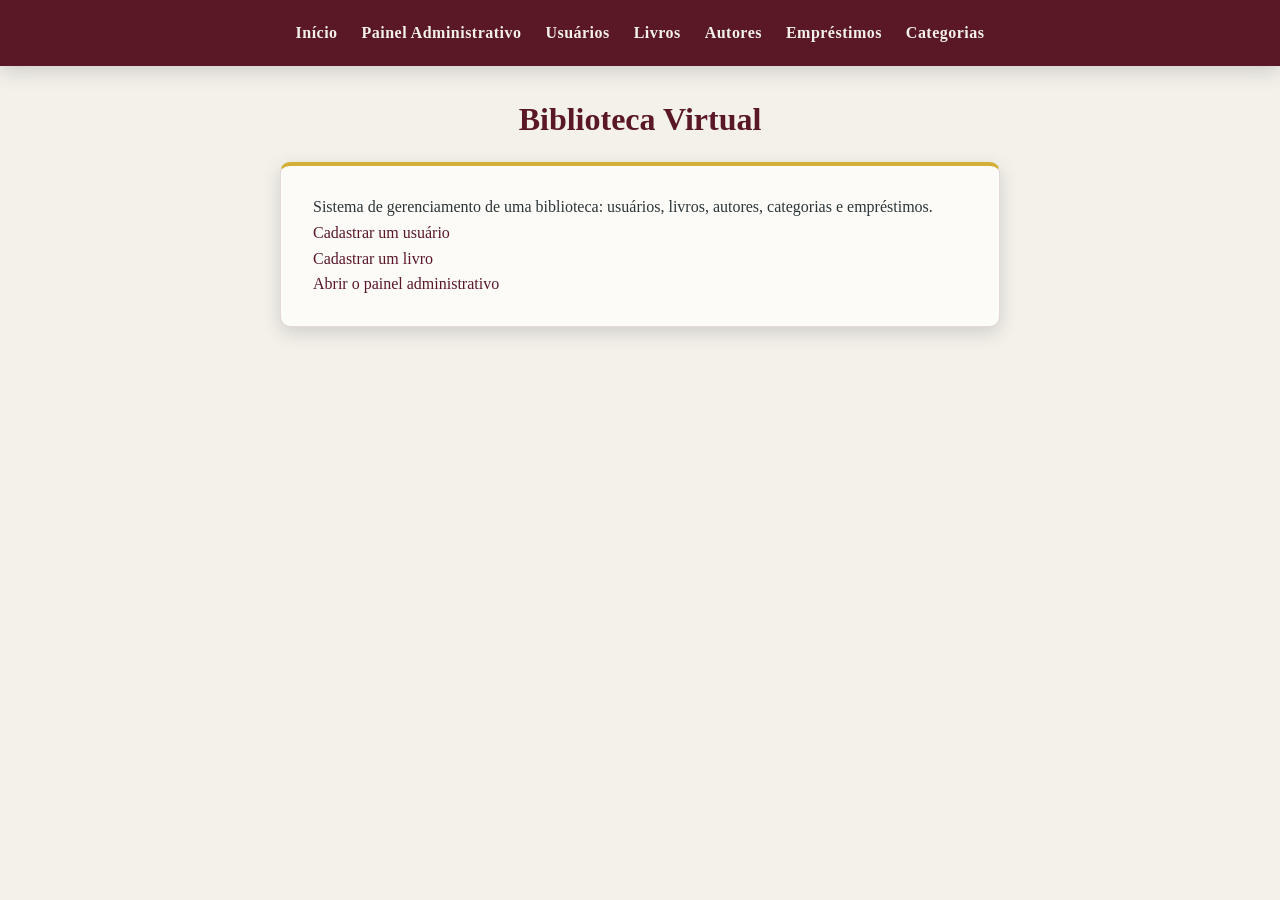
<file: index.html>
<!DOCTYPE html>
<html lang="pt-BR">
<head>
    <meta charset="UTF-8">
    <meta name="viewport" content="width=device-width, initial-scale=1.0">
    <meta http-equiv="refresh" content="0; url=src/index.html">
    <title>Biblioteca Virtual</title>
</head>
<body>
    <p>Redirecionando para <a href="src/index.html">src/index.html</a>...</p>
    <script>window.location.replace('src/index.html');</script>
</body>
</html>
</file>
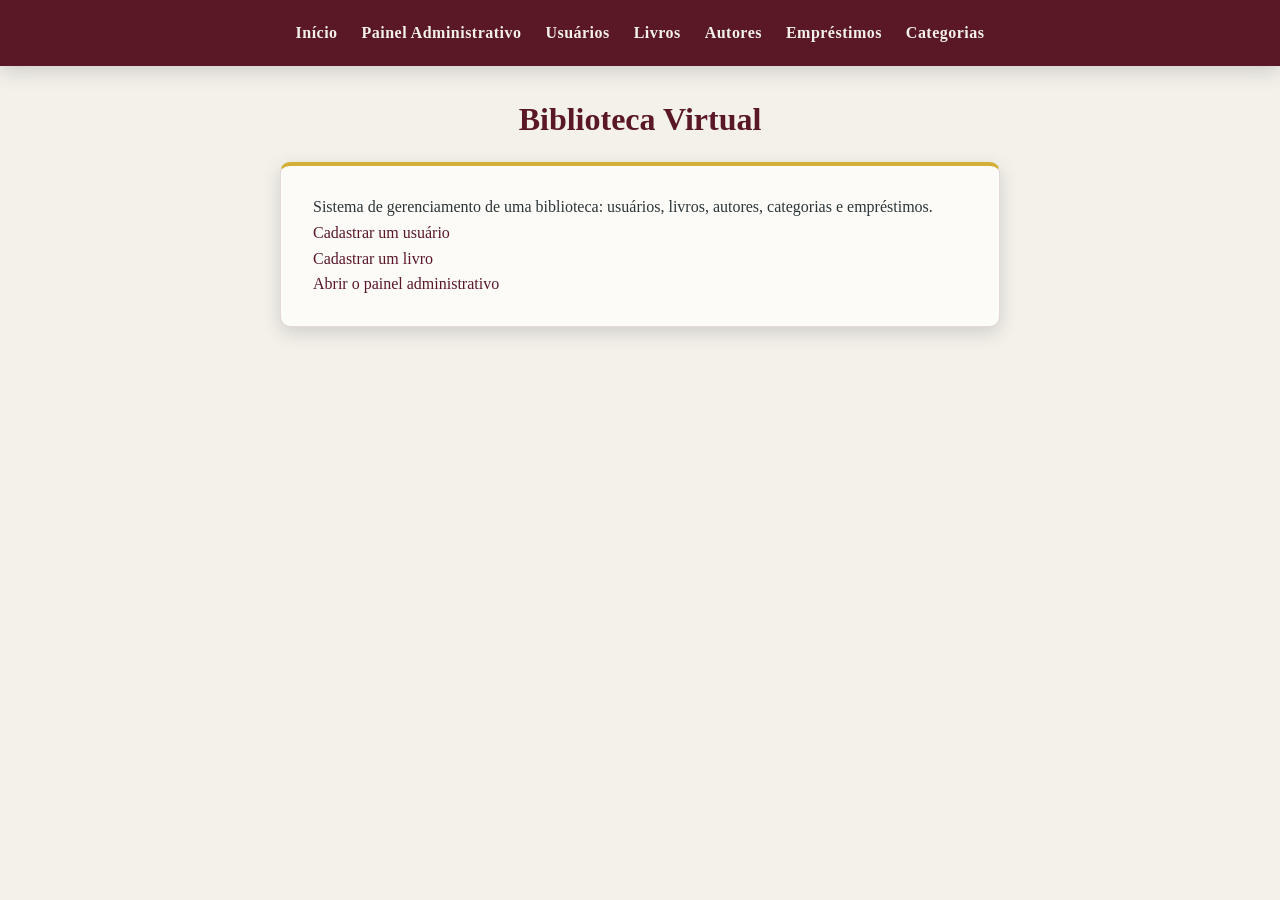
<file: src/index.html>
<!DOCTYPE html>
<html lang="pt-BR">
<head>
    <meta charset="UTF-8">
    <meta name="viewport" content="width=device-width, initial-scale=1.0">
    <meta name="description" content="Página inicial da Biblioteca Virtual">
    <title>Biblioteca Virtual | Início</title>
</head>
<body>

    <menutpi2>

        <nav>
            <a href="index.html">Início</a>
            <a href="admin.html">Painel Administrativo</a>
            <a href="www/usuario.html">Usuários</a>
            <a href="www/livro.html">Livros</a>
            <a href="www/autor.html">Autores</a>
            <a href="www/emprestimo.html">Empréstimos</a>
            <a href="www/categoria.html">Categorias</a>
        </nav>

    </menutpi2>

    <h1>Biblioteca Virtual</h1>

    <tpi2>

        <p>
            Sistema de gerenciamento de uma biblioteca: usuários, livros,
            autores, categorias e empréstimos.
        </p>

        <br>

        <p>
            <a href="www/usuario.html">Cadastrar um usuário</a>
        </p>

        <p>
            <a href="www/livro.html">Cadastrar um livro</a>
        </p>

        <p>
            <a href="admin.html">Abrir o painel administrativo</a>
        </p>

    </tpi2>

    <script src="js/tpi2-ui.js" defer></script>

</body>

</html>
</file>
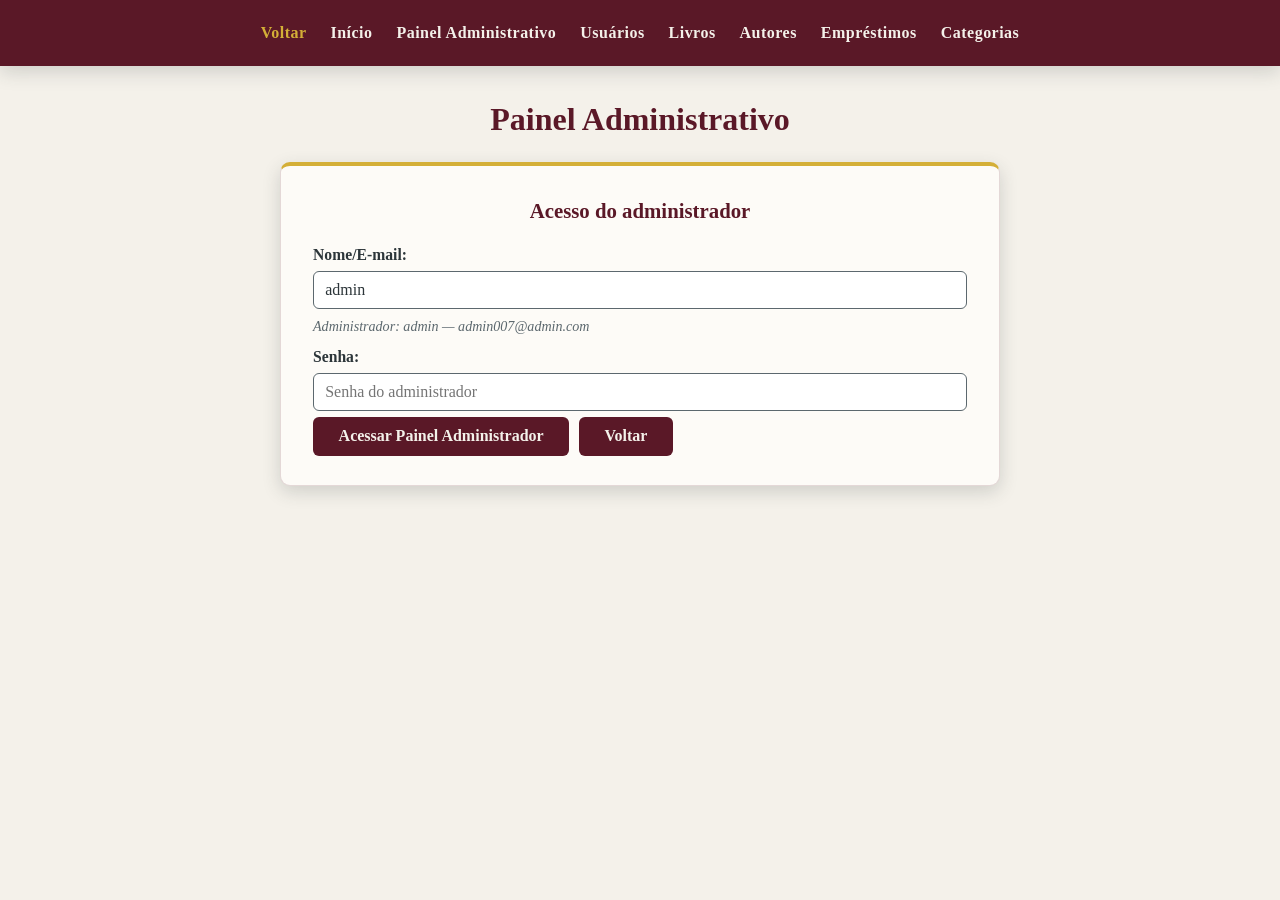
<file: src/admin.html>
<!DOCTYPE html>
<html lang="pt-BR">
<head>
    <meta charset="UTF-8">
    <meta name="viewport" content="width=device-width, initial-scale=1.0">
    <meta name="description" content="Painel administrativo da Biblioteca Virtual">
    <title>Painel Administrativo | Biblioteca Virtual</title>
</head>
<body>

    <menutpi2>

        <nav>
            <a href="index.html">Início</a>
            <a href="admin.html">Painel Administrativo</a>
            <a href="www/usuario.html">Usuários</a>
            <a href="www/livro.html">Livros</a>
            <a href="www/autor.html">Autores</a>
            <a href="www/emprestimo.html">Empréstimos</a>
            <a href="www/categoria.html">Categorias</a>
        </nav>

    </menutpi2>

    <h1>Painel Administrativo</h1>

    <tpi2 id="tpi2-login">

        <h2>Acesso do administrador</h2>

        <form id="formLoginAdmin">

            <p>
                <label for="loginAdmin">Nome/E-mail:</label>
                <input type="text" id="loginAdmin" name="usuario" value="admin" autocomplete="username">
            </p>

            <p class="tpi2-dica">Administrador: admin — admin007@admin.com</p>

            <p>
                <label for="senhaAdmin">Senha:</label>
                <input type="password" id="senhaAdmin" name="senha" autocomplete="current-password" placeholder="Senha do administrador">
            </p>

            <p class="tpi2-acoes">
                <button type="submit" id="btnEntrarAdmin">Acessar Painel Administrador</button>
                <button type="button" id="btnVoltarLogin">Voltar</button>
            </p>

        </form>

    </tpi2>

    <tpi2 id="tpi2-painel" hidden>

        <p>As ações do painel são exibidas apenas para o administrador.</p>

        <br>

        <p>
            <a href="www/usuario.html">Cadastrar usuário</a>
        </p>

        <p>
            <a href="www/livro.html">Cadastrar livro</a>
        </p>

        <p>
            <a href="www/autor.html">Cadastrar autor</a>
        </p>

        <p>
            <a href="www/emprestimo.html">Registrar empréstimo</a>
        </p>

        <p>
            <a href="www/categoria.html">Cadastrar categoria</a>
        </p>

        <p class="tpi2-acoes">
            <button type="button" id="btnSairAdmin">Encerrar sessão</button>
        </p>

    </tpi2>

    <script src="js/tpi2-ui.js" defer></script>
    <script src="js/admin.js" defer></script>

</body>

</html>
</file>
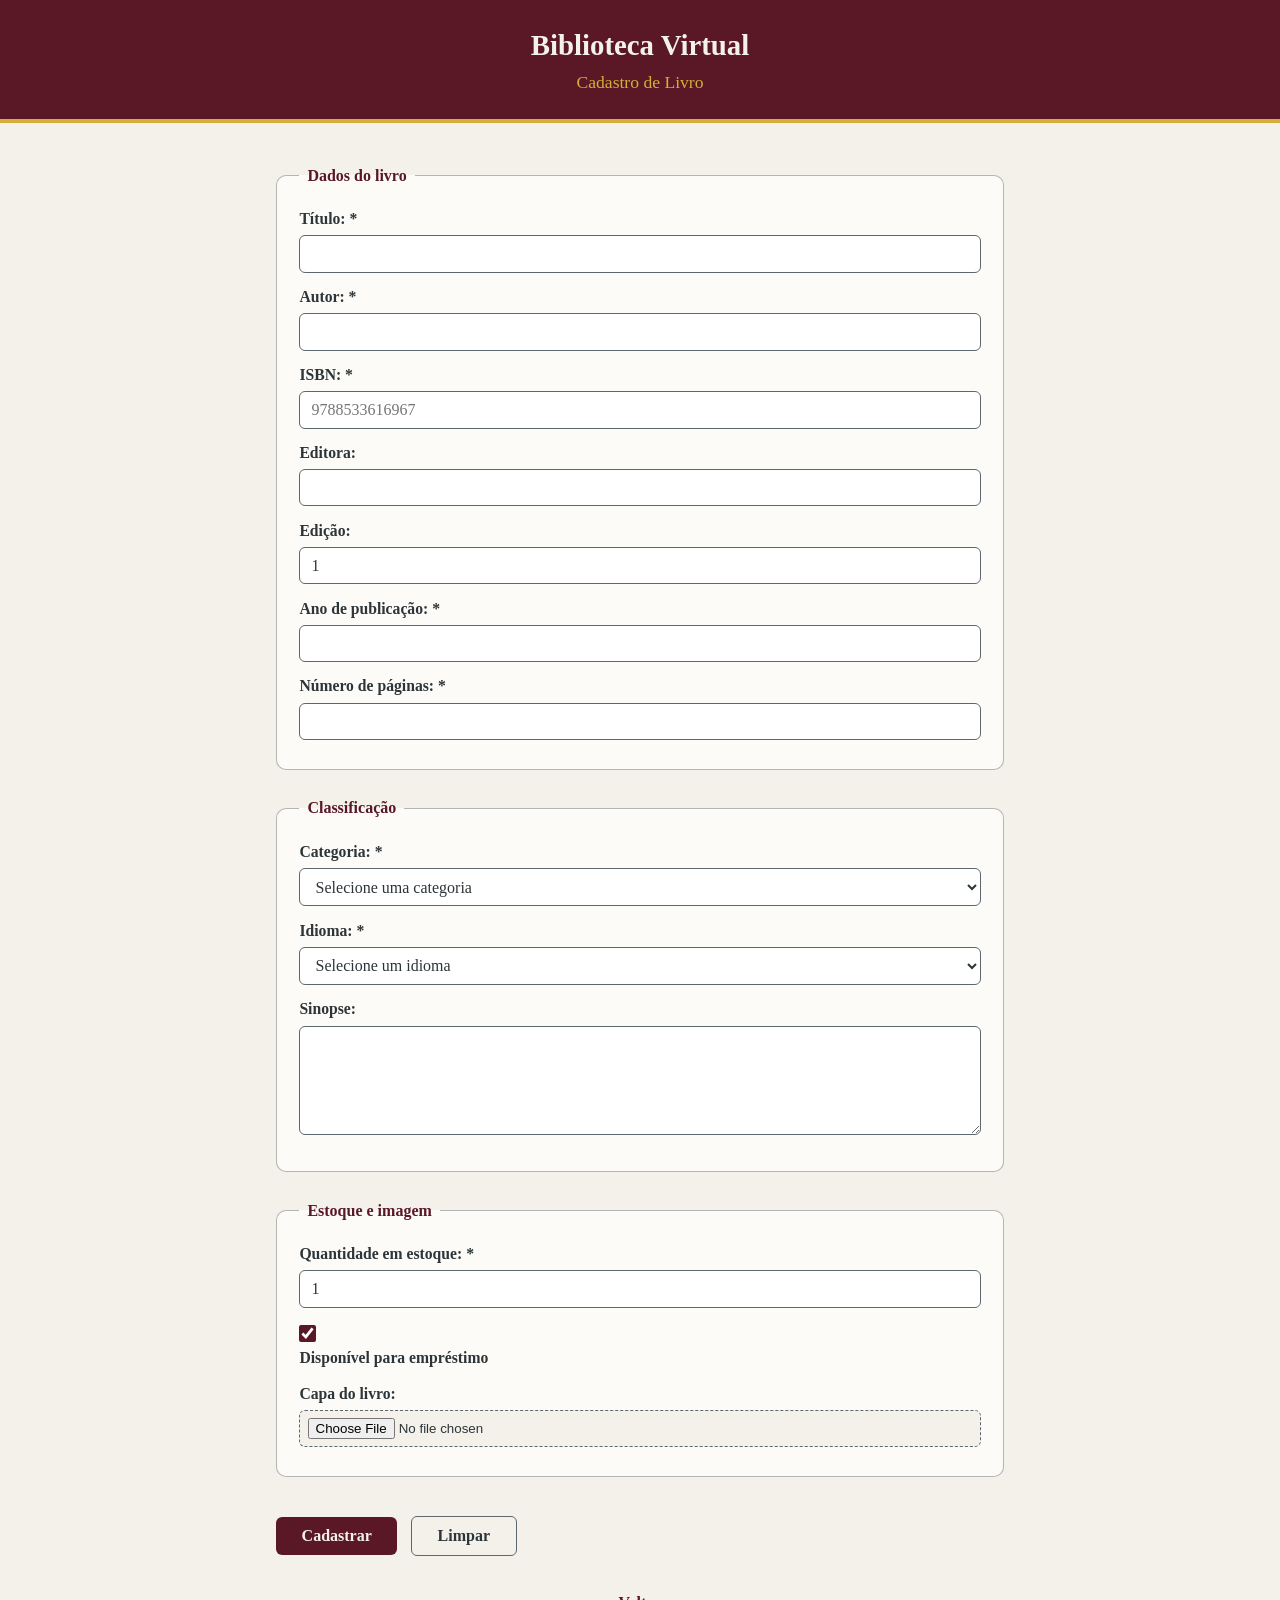
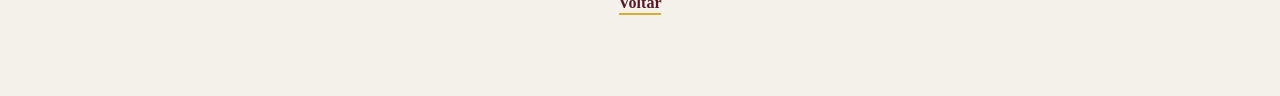
<file: src/www/livro.html>
<!DOCTYPE html>
<html lang="pt-BR">
<head>
    <meta charset="UTF-8">
    <meta name="viewport" content="width=device-width, initial-scale=1.0">
    <meta name="description" content="Formulário de cadastro de livros da Biblioteca Virtual">
    <title>Cadastro de Livro | Biblioteca Virtual</title>
</head>
<body>
    <header>
        <h1>Biblioteca Virtual</h1>
        <h2>Cadastro de Livro</h2>
    </header>

    <main>
        <form action="../php/livro.php" method="post" enctype="multipart/form-data">

            <fieldset>
                <legend>Dados do livro</legend>

                <p>
                    <label for="titulo">Título: *</label>
                    <input type="text" id="titulo" name="titulo" maxlength="200" required>
                </p>

                <p>
                    <label for="autor">Autor: *</label>
                    <input type="text" id="autor" name="autor" maxlength="150" required>
                </p>

                <p>
                    <label for="isbn">ISBN: *</label>
                    <input type="text" id="isbn" name="isbn" maxlength="13" inputmode="numeric"
                           pattern="([0-9]{10}|[0-9]{13})"
                           title="Informe apenas os dígitos do ISBN (10 ou 13), sem o hífen."
                           placeholder="9788533616967" required>
                </p>

                <p>
                    <label for="editora">Editora:</label>
                    <input type="text" id="editora" name="editora" maxlength="100">
                </p>

                <p>
                    <label for="edicao">Edição:</label>
                    <input type="number" id="edicao" name="edicao" min="1" max="50" step="1" value="1">
                </p>

                <p>
                    <label for="ano_publicacao">Ano de publicação: *</label>
                    <input type="number" id="ano_publicacao" name="ano_publicacao" min="1500" max="2100" step="1" required>
                </p>

                <p>
                    <label for="numero_paginas">Número de páginas: *</label>
                    <input type="number" id="numero_paginas" name="numero_paginas" min="1" max="20000" step="1" required>
                </p>
            </fieldset>

            <fieldset>
                <legend>Classificação</legend>

                <p>
                    <label for="categoria">Categoria: *</label>
                    <select id="categoria" name="categoria" required>
                        <option value="">Selecione uma categoria</option>
                        <option value="ficcao">Ficção</option>
                        <option value="nao-ficcao">Não-ficção</option>
                        <option value="tecnico">Técnico / Acadêmico</option>
                        <option value="infantil">Infantil</option>
                        <option value="biografia">Biografia</option>
                        <option value="poesia">Poesia</option>
                        <option value="hq">HQ e Graphic Novel</option>
                        <option value="autoajuda">Autoajuda</option>
                    </select>
                </p>

                <p>
                    <label for="idioma">Idioma: *</label>
                    <select id="idioma" name="idioma" required>
                        <option value="">Selecione um idioma</option>
                        <option value="pt-BR">Português</option>
                        <option value="en">Inglês</option>
                        <option value="es">Espanhol</option>
                        <option value="fr">Francês</option>
                        <option value="de">Alemão</option>
                        <option value="outro">Outro</option>
                    </select>
                </p>

                <p>
                    <label for="sinopse">Sinopse:</label>
                    <textarea id="sinopse" name="sinopse" rows="5" maxlength="1000"></textarea>
                </p>
            </fieldset>

            <fieldset>
                <legend>Estoque e imagem</legend>

                <p>
                    <label for="estoque">Quantidade em estoque: *</label>
                    <input type="number" id="estoque" name="estoque" min="0" max="9999" step="1" value="1" required>
                </p>

                <p>
                    <input type="checkbox" id="disponivel_emprestimo" name="disponivel_emprestimo" value="1" checked>
                    <label for="disponivel_emprestimo">Disponível para empréstimo</label>
                </p>

                <p>
                    <label for="capa">Capa do livro:</label>
                    <input type="file" id="capa" name="capa" accept="image/png,image/jpeg,image/webp">
                </p>
            </fieldset>

            <p>
                <button type="submit">Cadastrar</button>
                <button type="reset">Limpar</button>
            </p>
        </form>
    </main>
    <script src="../js/tpi2-ui.js" defer></script>
</body>
</html>
</file>
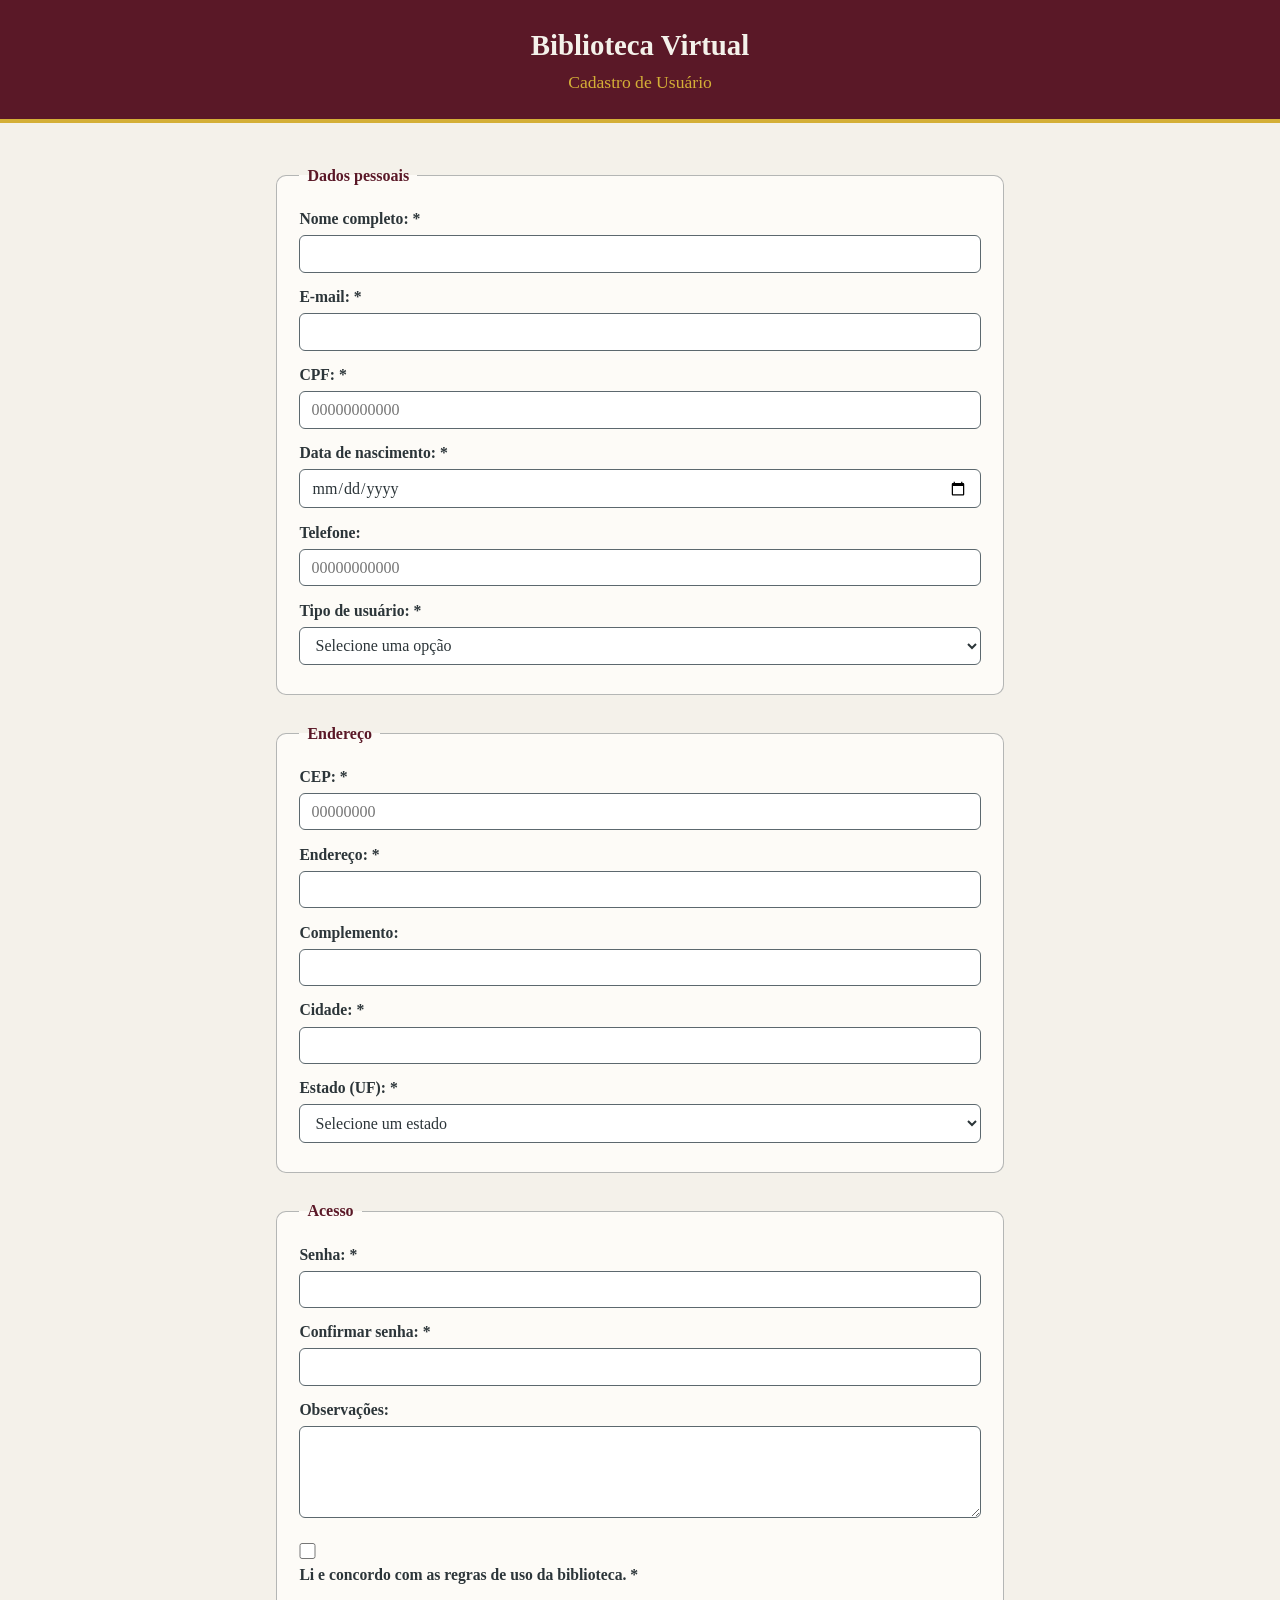
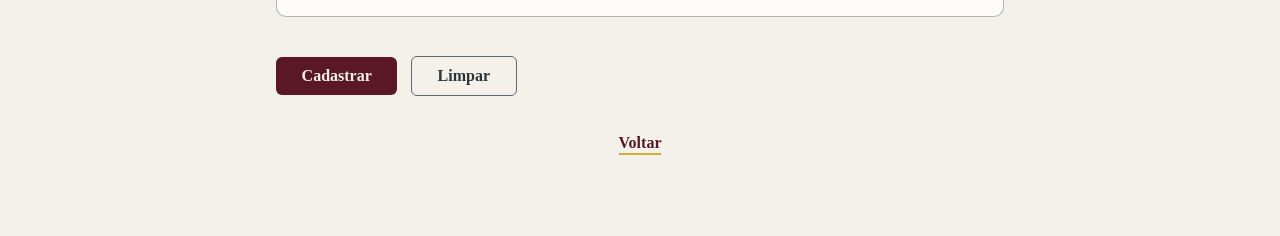
<file: src/www/usuario.html>
<!DOCTYPE html>
<html lang="pt-BR">
<head>
    <meta charset="UTF-8">
    <meta name="viewport" content="width=device-width, initial-scale=1.0">
    <meta name="description" content="Formulário de cadastro de usuário da Biblioteca Virtual">
    <title>Cadastro de Usuário | Biblioteca Virtual</title>
</head>
<body>
    <header>
        <h1>Biblioteca Virtual</h1>
        <h2>Cadastro de Usuário</h2>
    </header>

    <main>
        <form action="../php/usuario.php" method="post">

            <fieldset>
                <legend>Dados pessoais</legend>

                <p>
                    <label for="nome">Nome completo: *</label>
                    <input type="text" id="nome" name="nome" maxlength="100" autocomplete="name" required>
                </p>

                <p>
                    <label for="email">E-mail: *</label>
                    <input type="email" id="email" name="email" maxlength="120" autocomplete="email" required>
                </p>

                <p>
                    <label for="cpf">CPF: *</label>
                    <input type="text" id="cpf" name="cpf" maxlength="11" inputmode="numeric"
                           pattern="[0-9]{11}"
                           title="Informe apenas os 11 dígitos do CPF, sem pontos nem traços."
                           placeholder="00000000000" required>
                </p>

                <p>
                    <label for="data_nascimento">Data de nascimento: *</label>
                    <input type="date" id="data_nascimento" name="data_nascimento" required>
                </p>

                <p>
                    <label for="telefone">Telefone:</label>
                    <input type="tel" id="telefone" name="telefone" maxlength="11" inputmode="tel"
                           pattern="[0-9]{10,11}"
                           title="Informe apenas o DDD e o número, com 10 ou 11 dígitos."
                           placeholder="00000000000">
                </p>

                <p>
                    <label for="tipo_usuario">Tipo de usuário: *</label>
                    <select id="tipo_usuario" name="tipo_usuario" required>
                        <option value="">Selecione uma opção</option>
                        <option value="aluno">Aluno</option>
                        <option value="professor">Professor</option>
                        <option value="funcionario">Funcionário</option>
                        <option value="visitante">Visitante</option>
                    </select>
                </p>
            </fieldset>

            <fieldset>
                <legend>Endereço</legend>

                <p>
                    <label for="cep">CEP: *</label>
                    <input type="text" id="cep" name="cep" maxlength="8" inputmode="numeric"
                           pattern="[0-9]{8}"
                           title="Informe apenas os 8 dígitos do CEP, sem o hífen."
                           placeholder="00000000" required>
                </p>

                <p>
                    <label for="endereco">Endereço: *</label>
                    <input type="text" id="endereco" name="endereco" maxlength="150" autocomplete="street-address" required>
                </p>

                <p>
                    <label for="complemento">Complemento:</label>
                    <input type="text" id="complemento" name="complemento" maxlength="60">
                </p>

                <p>
                    <label for="cidade">Cidade: *</label>
                    <input type="text" id="cidade" name="cidade" maxlength="80" required>
                </p>

                <p>
                    <label for="estado">Estado (UF): *</label>
                    <select id="estado" name="estado" required>
                        <option value="">Selecione um estado</option>
                        <option value="AC">Acre</option>
                        <option value="AL">Alagoas</option>
                        <option value="AP">Amapá</option>
                        <option value="AM">Amazonas</option>
                        <option value="BA">Bahia</option>
                        <option value="CE">Ceará</option>
                        <option value="DF">Distrito Federal</option>
                        <option value="ES">Espírito Santo</option>
                        <option value="GO">Goiás</option>
                        <option value="MA">Maranhão</option>
                        <option value="MT">Mato Grosso</option>
                        <option value="MS">Mato Grosso do Sul</option>
                        <option value="MG">Minas Gerais</option>
                        <option value="PA">Pará</option>
                        <option value="PB">Paraíba</option>
                        <option value="PR">Paraná</option>
                        <option value="PE">Pernambuco</option>
                        <option value="PI">Piauí</option>
                        <option value="RJ">Rio de Janeiro</option>
                        <option value="RN">Rio Grande do Norte</option>
                        <option value="RS">Rio Grande do Sul</option>
                        <option value="RO">Rondônia</option>
                        <option value="RR">Roraima</option>
                        <option value="SC">Santa Catarina</option>
                        <option value="SP">São Paulo</option>
                        <option value="SE">Sergipe</option>
                        <option value="TO">Tocantins</option>
                    </select>
                </p>
            </fieldset>

            <fieldset>
                <legend>Acesso</legend>

                <p>
                    <label for="senha">Senha: *</label>
                    <input type="password" id="senha" name="senha" minlength="8" maxlength="72"
                           autocomplete="new-password"
                           title="A senha deve ter no mínimo 8 caracteres." required>
                </p>

                <p>
                    <label for="confirmar_senha">Confirmar senha: *</label>
                    <input type="password" id="confirmar_senha" name="confirmar_senha" minlength="8" maxlength="72"
                           autocomplete="new-password"
                           title="A senha deve ter no mínimo 8 caracteres." required>
                </p>

                <p>
                    <label for="observacoes">Observações:</label>
                    <textarea id="observacoes" name="observacoes" rows="4" maxlength="500"></textarea>
                </p>

                <p>
                    <input type="checkbox" id="aceite_termos" name="aceite_termos" value="1" required>
                    <label for="aceite_termos">Li e concordo com as regras de uso da biblioteca. *</label>
                </p>
            </fieldset>

            <p>
                <button type="submit">Cadastrar</button>
                <button type="reset">Limpar</button>
            </p>
        </form>
    </main>
    <script src="../js/tpi2-ui.js" defer></script>
</body>
</html>
</file>
